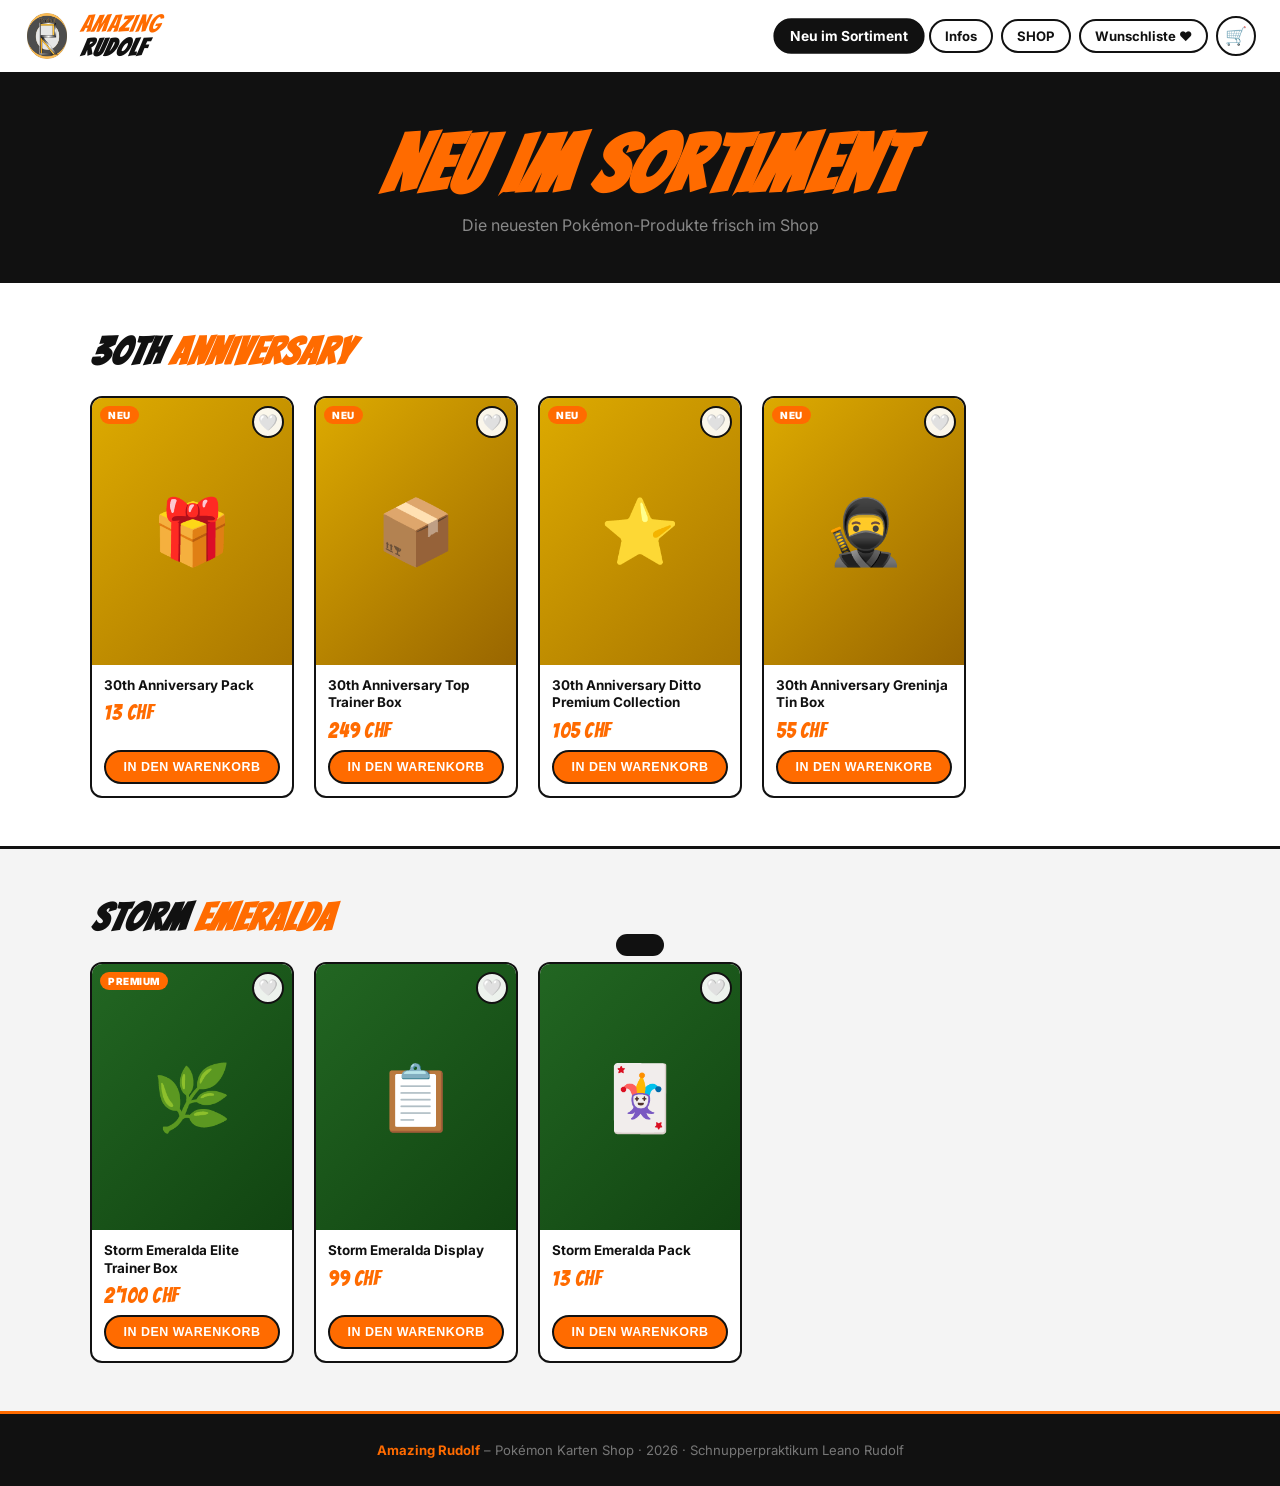
<file: neu.html>
<!DOCTYPE html>
<html lang="de">
<head>
  <meta charset="UTF-8">
  <meta name="viewport" content="width=device-width, initial-scale=1.0">
  <title>Neu im Sortiment – Amazing Rudolf</title>
  <link rel="preconnect" href="https://fonts.googleapis.com">
  <link href="https://fonts.googleapis.com/css2?family=Bangers&family=Inter:wght@400;700;900&display=swap" rel="stylesheet">
  <link rel="stylesheet" href="style.css">
</head>
<body>

<nav>
  <a href="index.html" class="nav-logo">
    <img src="logo-1.png" class="logo-img" alt="Rudolf Logo">
    <span class="nav-brand">Amazing<br><b>Rudolf</b></span>
  </a>
  <div class="nav-links">
    <a href="neu.html" class="active">Neu im Sortiment</a>
    <a href="index.html#infos">Infos</a>
    <a href="shop.html">SHOP</a>
    <a href="wunschliste.html">Wunschliste ♥</a>
    <button class="nav-cart-btn" onclick="openCart()">🛒<span class="cart-badge" id="cb1"></span></button>
  </div>
</nav>

<div class="neu-banner">
  <h1>Neu im Sortiment</h1>
  <p>Die neuesten Pokémon-Produkte frisch im Shop</p>
</div>

<!-- 30TH ANNIVERSARY SECTION -->
<section style="background:#fff;border-bottom:3px solid #111;padding:48px 24px">
  <div class="container">
    <h2 class="sec-title">30th <span class="accent">Anniversary</span></h2>
    <div class="grid-4">

      <div class="card" data-cat="booster">
        <div class="card-img" style="background:linear-gradient(135deg,#ddaa00,#aa7700)">
          <span class="card-emoji">🎁</span>
          <span class="card-tag">Neu</span>
          <button class="wish-btn" data-id="4" onclick="toggleWishlist(4)">🤍</button>
        </div>
        <div class="card-body">
          <div class="card-name">30th Anniversary Pack</div>
          <div class="card-price">13 CHF</div>
          <button class="btn-buy" onclick="addToCart(4,'30th Anniversary Pack',13,'🎁')">In den Warenkorb</button>
        </div>
      </div>

      <div class="card">
        <div class="card-img" style="background:linear-gradient(135deg,#ddaa00,#996600)">
          <span class="card-emoji">📦</span>
          <span class="card-tag">Neu</span>
          <button class="wish-btn" data-id="5" onclick="toggleWishlist(5)">🤍</button>
        </div>
        <div class="card-body">
          <div class="card-name">30th Anniversary Top Trainer Box</div>
          <div class="card-price">249 CHF</div>
          <button class="btn-buy" onclick="addToCart(5,'30th Anniversary Top Trainer Box',249,'📦')">In den Warenkorb</button>
        </div>
      </div>

      <div class="card">
        <div class="card-img" style="background:linear-gradient(135deg,#ddaa00,#aa7700)">
          <span class="card-emoji">⭐</span>
          <span class="card-tag">Neu</span>
          <button class="wish-btn" data-id="6" onclick="toggleWishlist(6)">🤍</button>
        </div>
        <div class="card-body">
          <div class="card-name">30th Anniversary Ditto Premium Collection</div>
          <div class="card-price">105 CHF</div>
          <button class="btn-buy" onclick="addToCart(6,'30th Anniversary Ditto Premium Collection',105,'⭐')">In den Warenkorb</button>
        </div>
      </div>

      <div class="card">
        <div class="card-img" style="background:linear-gradient(135deg,#ddaa00,#996600)">
          <span class="card-emoji">🥷</span>
          <span class="card-tag">Neu</span>
          <button class="wish-btn" data-id="7" onclick="toggleWishlist(7)">🤍</button>
        </div>
        <div class="card-body">
          <div class="card-name">30th Anniversary Greninja Tin Box</div>
          <div class="card-price">55 CHF</div>
          <button class="btn-buy" onclick="addToCart(7,'30th Anniversary Greninja Tin Box',55,'🥷')">In den Warenkorb</button>
        </div>
      </div>

    </div>
  </div>
</section>

<!-- STORM EMERALDA SECTION -->
<section style="background:var(--bg,#f4f4f4);padding:48px 24px">
  <div class="container">
    <h2 class="sec-title">Storm <span class="accent">Emeralda</span></h2>
    <div class="grid-4">

      <div class="card">
        <div class="card-img" style="background:linear-gradient(135deg,#226622,#114411)">
          <span class="card-emoji">🌿</span>
          <span class="card-tag">Premium</span>
          <button class="wish-btn" data-id="8" onclick="toggleWishlist(8)">🤍</button>
        </div>
        <div class="card-body">
          <div class="card-name">Storm Emeralda Elite Trainer Box</div>
          <div class="card-price">2'100 CHF</div>
          <button class="btn-buy" onclick="addToCart(8,'Storm Emeralda Elite Trainer Box',2100,'🌿')">In den Warenkorb</button>
        </div>
      </div>

      <div class="card">
        <div class="card-img" style="background:linear-gradient(135deg,#226622,#114411)">
          <span class="card-emoji">📋</span>
          <button class="wish-btn" data-id="9" onclick="toggleWishlist(9)">🤍</button>
        </div>
        <div class="card-body">
          <div class="card-name">Storm Emeralda Display</div>
          <div class="card-price">99 CHF</div>
          <button class="btn-buy" onclick="addToCart(9,'Storm Emeralda Display',99,'📋')">In den Warenkorb</button>
        </div>
      </div>

      <div class="card">
        <div class="card-img" style="background:linear-gradient(135deg,#226622,#114411)">
          <span class="card-emoji">🃏</span>
          <button class="wish-btn" data-id="10" onclick="toggleWishlist(10)">🤍</button>
        </div>
        <div class="card-body">
          <div class="card-name">Storm Emeralda Pack</div>
          <div class="card-price">13 CHF</div>
          <button class="btn-buy" onclick="addToCart(10,'Storm Emeralda Pack',13,'🃏')">In den Warenkorb</button>
        </div>
      </div>

    </div>
  </div>
</section>

<footer>
  <strong>Amazing Rudolf</strong> – Pokémon Karten Shop · 2026 · Schnupperpraktikum Leano Rudolf
</footer>

<div class="cart-overlay" id="cart-overlay" onclick="closeCart()"></div>
<div class="cart-drawer" id="cart-drawer">
  <div class="cart-head"><h2>Warenkorb 🛒</h2><button onclick="closeCart()">✕</button></div>
  <div class="cart-list" id="cart-items"></div>
  <div class="cart-foot">
    <div class="cart-total-row"><span>Gesamt</span><span id="cart-total">0 CHF</span></div>
    <button class="btn-checkout" onclick="showToast('🚧 Checkout kommt bald!')">Zur Kasse →</button>
  </div>
</div>
<div id="toast" class="toast"></div>
<script src="shop.js"></script>
</body>
</html>
</file>
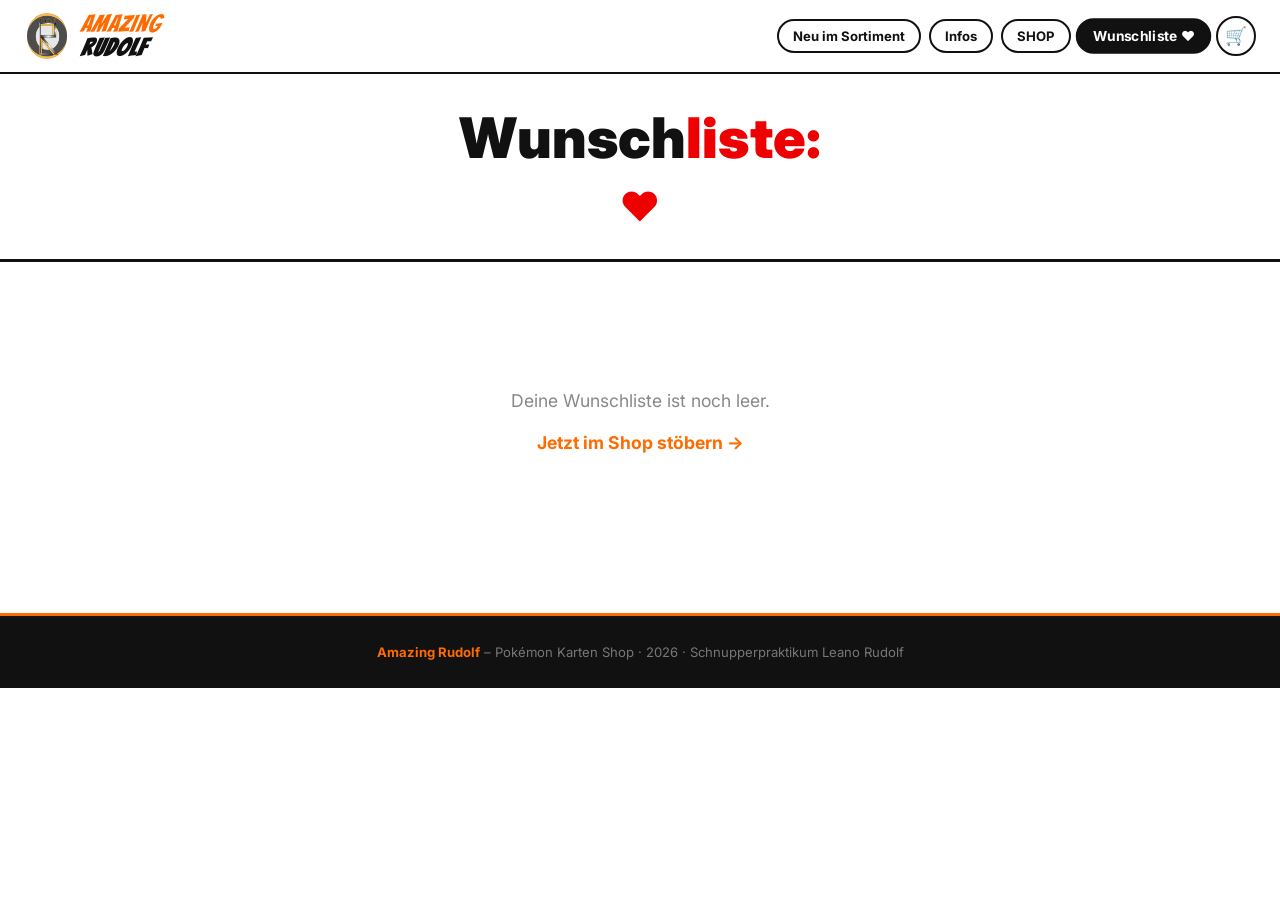
<file: wunschliste.html>
<!DOCTYPE html>
<html lang="de">
<head>
  <meta charset="UTF-8">
  <meta name="viewport" content="width=device-width, initial-scale=1.0">
  <title>Wunschliste – Amazing Rudolf</title>
  <link rel="preconnect" href="https://fonts.googleapis.com">
  <link href="https://fonts.googleapis.com/css2?family=Bangers&family=Inter:wght@400;700;900&display=swap" rel="stylesheet">
  <link rel="stylesheet" href="style.css">
</head>
<body>

<nav>
  <a href="index.html" class="nav-logo">
    <img src="logo-1.png" class="logo-img" alt="Rudolf Logo">
    <span class="nav-brand">Amazing<br><b>Rudolf</b></span>
  </a>
  <div class="nav-links">
    <a href="neu.html">Neu im Sortiment</a>
    <a href="index.html#infos">Infos</a>
    <a href="shop.html">SHOP</a>
    <a href="wunschliste.html" class="active">Wunschliste ♥</a>
    <button class="nav-cart-btn" onclick="openCart()">🛒<span class="cart-badge" id="cb1"></span></button>
  </div>
</nav>

<!-- WEISSER HEADER mit rotem "liste:" -->
<div class="wish-page-header">
  <h1>Wunsch<span class="red">liste:</span></h1>
  <span class="wish-heart-icon">♥</span>
</div>

<div class="container" style="padding:48px 24px 80px" id="wish-container">
  <!-- filled by JS -->
</div>

<footer>
  <strong>Amazing Rudolf</strong> – Pokémon Karten Shop · 2026 · Schnupperpraktikum Leano Rudolf
</footer>

<div class="cart-overlay" id="cart-overlay" onclick="closeCart()"></div>
<div class="cart-drawer" id="cart-drawer">
  <div class="cart-head"><h2>Warenkorb 🛒</h2><button onclick="closeCart()">✕</button></div>
  <div class="cart-list" id="cart-items"></div>
  <div class="cart-foot">
    <div class="cart-total-row"><span>Gesamt</span><span id="cart-total">0 CHF</span></div>
    <button class="btn-checkout" onclick="showToast('🚧 Checkout kommt bald!')">Zur Kasse →</button>
  </div>
</div>
<div id="toast" class="toast"></div>
<script src="shop.js"></script>
<script>
var ALL_PRODUCTS = [
  {id:1, name:'Reshiram & Charizard GX Tag Team', price:68, emoji:'🔥', bg:'linear-gradient(135deg,#ff4400,#cc2200)', img:'https://images.pokemontcg.io/sm12/217_hires.png'},
  {id:2, name:'Greninja EX SAR', price:176, emoji:'💧', bg:'linear-gradient(135deg,#0055cc,#003399)', img:''},
  {id:3, name:'Mega Rayquaza EX SAR', price:170, emoji:'🌟', bg:'', img:'https://images.pokemontcg.io/xy7/76_hires.png'},
  {id:4, name:'30th Anniversary Pack', price:13, emoji:'🎁', bg:'linear-gradient(135deg,#ddaa00,#aa7700)', img:''},
  {id:5, name:'30th Anniversary Top Trainer Box', price:249, emoji:'📦', bg:'linear-gradient(135deg,#ddaa00,#996600)', img:''},
  {id:6, name:'30th Anniversary Ditto Premium Collection', price:105, emoji:'⭐', bg:'linear-gradient(135deg,#ddaa00,#aa7700)', img:''},
  {id:7, name:'30th Anniversary Greninja Tin Box', price:55, emoji:'🥷', bg:'linear-gradient(135deg,#ddaa00,#996600)', img:''},
  {id:8, name:'Storm Emeralda Elite Trainer Box', price:2100, emoji:'🌿', bg:'linear-gradient(135deg,#226622,#114411)', img:''},
  {id:9, name:'Storm Emeralda Display', price:99, emoji:'📋', bg:'linear-gradient(135deg,#226622,#114411)', img:''},
  {id:10, name:'Storm Emeralda Pack', price:13, emoji:'🃏', bg:'linear-gradient(135deg,#226622,#114411)', img:''},
  {id:11, name:'1999 German Base Set Pikachu', price:4500, emoji:'⚡', bg:'', img:'https://images.pokemontcg.io/base1/58_hires.png'},
  {id:12, name:'1999 English Base Set Venusaur', price:33300, emoji:'🌱', bg:'', img:'https://images.pokemontcg.io/base1/15_hires.png'},
  {id:13, name:'1996 Japanese Base Set Charizard', price:35000, emoji:'🔥', bg:'', img:'https://images.pokemontcg.io/base1/4_hires.png'},
  {id:14, name:'Kartensleeves (100 Stück)', price:6.9, emoji:'🎴', bg:'linear-gradient(135deg,#222,#111)', img:''},
  {id:15, name:'Pikachu Deckbox', price:7.9, emoji:'📦', bg:'linear-gradient(135deg,#f0c040,#d49a00)', img:''},
];

function formatPrice(p) {
  return p.toLocaleString('de-CH') + ' CHF';
}

function renderWishlist() {
  var wl = getWishlist();
  var container = document.getElementById('wish-container');
  container.textContent = '';
  var items = ALL_PRODUCTS.filter(function(p){ return wl.includes(p.id); });
  if (items.length === 0) {
    var div = document.createElement('div');
    div.className = 'wish-empty';
    var p = document.createElement('p');
    p.textContent = 'Deine Wunschliste ist noch leer.';
    var br = document.createElement('br');
    var a = document.createElement('a');
    a.href = 'shop.html';
    a.textContent = 'Jetzt im Shop stöbern →';
    div.appendChild(p);
    div.appendChild(br);
    div.appendChild(a);
    container.appendChild(div);
    return;
  }
  var grid = document.createElement('div');
  grid.className = 'grid-4';
  items.forEach(function(p) {
    var card = document.createElement('div');
    card.className = 'card';

    var imgDiv = document.createElement('div');
    imgDiv.className = 'card-img';
    if (p.img) {
      imgDiv.style.background = '#f4f4f4';
      var img = document.createElement('img');
      img.src = p.img;
      img.className = 'product-img';
      img.alt = p.name;
      img.loading = 'lazy';
      imgDiv.appendChild(img);
    } else {
      imgDiv.style.background = p.bg;
      var emoji = document.createElement('span');
      emoji.className = 'card-emoji';
      emoji.textContent = p.emoji;
      imgDiv.appendChild(emoji);
    }

    var wishBtn = document.createElement('button');
    wishBtn.className = 'wish-btn active';
    wishBtn.dataset.id = p.id;
    wishBtn.textContent = '❤️';
    wishBtn.onclick = function() {
      toggleWishlist(p.id);
      renderWishlist();
    };
    imgDiv.appendChild(wishBtn);

    var body = document.createElement('div');
    body.className = 'card-body';

    var name = document.createElement('div');
    name.className = 'card-name';
    name.textContent = p.name;

    var price = document.createElement('div');
    price.className = 'card-price';
    price.textContent = formatPrice(p.price);

    var btn = document.createElement('button');
    btn.className = 'btn-buy';
    btn.textContent = 'In den Warenkorb';
    btn.onclick = function() { addToCart(p.id, p.name, p.price, p.emoji); };

    body.appendChild(name);
    body.appendChild(price);
    body.appendChild(btn);

    card.appendChild(imgDiv);
    card.appendChild(body);
    grid.appendChild(card);
  });
  container.appendChild(grid);
}

document.addEventListener('DOMContentLoaded', renderWishlist);
</script>
</body>
</html>
</file>
<file: style.css>
@import url('https://fonts.googleapis.com/css2?family=Bangers&family=Inter:wght@400;700;900&display=swap');

*, *::before, *::after { margin: 0; padding: 0; box-sizing: border-box; }

:root {
  --or: #FF6B00;
  --or2: #cc5200;
  --bk: #111;
  --gold: #D4A017;
  --dblue: #1a2744;
  --bg: #f4f4f4;
}

body { font-family: 'Inter', sans-serif; background: #fff; color: var(--bk); overflow-x: hidden; }

/* ───── NAV ───── */
nav {
  display: flex; align-items: center; justify-content: space-between;
  padding: 12px 24px; background: #fff;
  border-bottom: 2.5px solid var(--bk);
  position: sticky; top: 0; z-index: 100;
}
.nav-logo { display: flex; align-items: center; gap: 10px; text-decoration: none; }
.logo-img { width: 46px; height: 46px; flex-shrink: 0; object-fit: contain; border-radius: 50%; }
.nav-brand {
  font-family: 'Bangers', cursive; font-size: 1.5rem;
  color: var(--or); line-height: 1; font-style: italic; letter-spacing: 1px;
}
.nav-brand b { color: var(--bk); }
.nav-links { display: flex; align-items: center; gap: 8px; flex-wrap: wrap; }
.nav-links a {
  font-weight: 700; font-size: .82rem; padding: 7px 14px;
  border-radius: 24px; border: 2.5px solid var(--bk);
  color: var(--bk); background: #fff; text-decoration: none;
  transition: background .15s, color .15s, transform .15s cubic-bezier(.34,1.56,.64,1);
}
.nav-links a:hover, .nav-links a.active { background: var(--bk); color: #fff; transform: scale(1.05); }
.nav-cart-btn {
  position: relative; cursor: pointer; background: #fff;
  border: 2.5px solid var(--bk); border-radius: 50%;
  width: 40px; height: 40px; font-size: 1.1rem;
  display: flex; align-items: center; justify-content: center;
  transition: transform .15s cubic-bezier(.34,1.56,.64,1), background .15s;
}
.nav-cart-btn:hover { transform: scale(1.1); background: var(--or); border-color: var(--or); }
.cart-badge {
  position: absolute; top: -6px; right: -6px;
  background: var(--or); color: #fff; border-radius: 50%;
  width: 18px; height: 18px; font-size: .6rem; font-weight: 900;
  display: none; align-items: center; justify-content: center;
}
.cart-badge.show { display: flex; animation: badgePop .28s ease; }
.cart-badge.bump { animation: badgePop .28s ease; }

/* ───── HERO ───── */
.hero {
  background: var(--or); min-height: 420px;
  display: flex; align-items: center; justify-content: center;
  text-align: center; position: relative; overflow: hidden; padding: 48px 24px;
}
.hero-bg {
  position: absolute; font-family: 'Bangers', cursive;
  font-size: 22vw; color: rgba(0,0,0,.07); white-space: nowrap;
  pointer-events: none; user-select: none; letter-spacing: 4px;
  animation: heroTextIn .6s ease-out .1s both;
}
.hero-pokemon {
  position: absolute; left: 0; bottom: 0;
  height: 100%; pointer-events: none; user-select: none;
  z-index: 1; max-width: 48%;
  object-fit: contain; object-position: left bottom;
  animation: heroSlideIn .7s cubic-bezier(.34,1.56,.64,1) .05s both;
}
.hero-inner { position: relative; z-index: 2; animation: heroTextIn .55s ease-out .2s both; }
.hero-title {
  font-family: 'Bangers', cursive; font-size: clamp(3.5rem,13vw,7.5rem);
  line-height: .88; font-style: italic; letter-spacing: 2px;
}
.t-white { color: #fff; text-shadow: 5px 5px 0 var(--bk); }
.t-black { color: var(--bk); text-shadow: 3px 3px 0 #fff; }
.btn-hero {
  display: inline-block; margin-top: 28px;
  background: var(--bk); color: #fff; font-weight: 900; font-size: 1.1rem;
  padding: 14px 42px; border-radius: 32px; border: 3px solid var(--bk);
  text-decoration: none; letter-spacing: 1px;
  transition: background .18s, color .18s, transform .18s cubic-bezier(.34,1.56,.64,1), box-shadow .18s;
  box-shadow: 0 4px 16px rgba(0,0,0,.3);
}
.btn-hero:hover { background: #fff; color: var(--bk); transform: scale(1.06); box-shadow: 0 8px 24px rgba(0,0,0,.2); }
.btn-hero:active { transform: scale(.97); }

/* ───── SECTIONS ───── */
.container { max-width: 1100px; margin: 0 auto; }
.sec-title { font-family: 'Bangers', cursive; font-size: 2.4rem; font-style: italic; letter-spacing: 1px; margin-bottom: 24px; }
.accent { color: var(--or); }

/* ───── GRIDS ───── */
.grid-2 { display: grid; grid-template-columns: repeat(auto-fill, minmax(220px,1fr)); gap: 20px; }
.grid-4 { display: grid; grid-template-columns: repeat(auto-fill, minmax(200px,1fr)); gap: 20px; }
.grid-3 { display: grid; grid-template-columns: repeat(3, 1fr); gap: 12px; }

/* ───── STANDARD CARD (homepage) ───── */
.card {
  border: 2.5px solid var(--bk); border-radius: 12px; overflow: hidden;
  background: #fff; display: flex; flex-direction: column;
  transition: transform .2s cubic-bezier(.34,1.56,.64,1), box-shadow .2s ease;
}
.card:hover { transform: translateY(-6px) scale(1.01); box-shadow: 0 14px 36px rgba(0,0,0,.14); }
.card:active { transform: translateY(-2px) scale(.99); }
.card-img {
  aspect-ratio: 3/4; display: flex; align-items: center; justify-content: center;
  position: relative; overflow: hidden;
}
.card-img img.product-img {
  width: 100%; height: 100%; object-fit: contain; padding: 8px;
}
.card-emoji { font-size: 4rem; }
.card-tag {
  position: absolute; top: 8px; left: 8px;
  background: var(--or); color: #fff; font-size: .62rem; font-weight: 900;
  padding: 3px 8px; border-radius: 10px; text-transform: uppercase; letter-spacing: .5px;
}
.wish-btn {
  position: absolute; top: 8px; right: 8px;
  background: rgba(255,255,255,.92); border: 2px solid var(--bk);
  border-radius: 50%; width: 32px; height: 32px; cursor: pointer;
  font-size: 1rem; display: flex; align-items: center; justify-content: center; transition: .15s;
}
.wish-btn:hover, .wish-btn.active { background: #ff3333; border-color: #ff3333; }
.card-body { padding: 12px; display: flex; flex-direction: column; gap: 8px; flex: 1; }
.card-name { font-weight: 700; font-size: .84rem; line-height: 1.3; }
.card-price { font-family: 'Bangers', cursive; font-size: 1.3rem; color: var(--or); letter-spacing: .5px; }
.btn-buy {
  margin-top: auto; background: var(--or); color: #fff;
  border: 2.5px solid var(--bk); border-radius: 20px; padding: 8px 16px;
  font-weight: 900; font-size: .78rem; cursor: pointer; letter-spacing: .5px;
  text-transform: uppercase; transition: .15s; width: 100%;
}
.btn-buy:hover { background: var(--or2); }

/* ───── KEYFRAMES ───── */
@keyframes fadeInUp {
  from { opacity: 0; transform: translateY(20px); }
  to   { opacity: 1; transform: translateY(0); }
}
@keyframes heroSlideIn {
  from { opacity: 0; transform: translateX(-30px); }
  to   { opacity: 1; transform: translateX(0); }
}
@keyframes heroTextIn {
  from { opacity: 0; transform: translateY(-16px); }
  to   { opacity: 1; transform: translateY(0); }
}
@keyframes heartPop {
  0%   { transform: scale(1); }
  40%  { transform: scale(1.45); }
  70%  { transform: scale(.88); }
  100% { transform: scale(1); }
}
@keyframes badgePop {
  0%   { transform: scale(0.6); }
  60%  { transform: scale(1.3); }
  100% { transform: scale(1); }
}
@keyframes shimmer {
  0%   { background-position: -400px 0; }
  100% { background-position: 400px 0; }
}
@keyframes cardIn {
  from { opacity: 0; transform: translateY(16px) scale(.97); }
  to   { opacity: 1; transform: translateY(0) scale(1); }
}
@media (prefers-reduced-motion: reduce) {
  *, *::before, *::after { animation-duration: .01ms !important; transition-duration: .01ms !important; }
}

/* ───── SHOP CARDS (orange bg, 3-col, preis-pill) ───── */
.shop-bg {
  background: var(--or);
  padding: 20px 16px 60px;
}
.shop-card {
  background: #fff; border-radius: 12px; overflow: hidden;
  display: flex; flex-direction: column;
  box-shadow: 0 4px 14px rgba(0,0,0,.22);
  transition: transform .2s cubic-bezier(.34,1.56,.64,1), box-shadow .2s ease;
  cursor: pointer;
  animation: cardIn .35s ease-out both;
}
.shop-card:hover {
  transform: translateY(-6px) scale(1.015);
  box-shadow: 0 12px 32px rgba(0,0,0,.28);
}
.shop-card:active { transform: translateY(-2px) scale(.99); }
.shop-card-img {
  background: #f0f0f0;
  display: flex; align-items: center; justify-content: center;
  aspect-ratio: 2/3; overflow: hidden; position: relative;
}
.shop-card-img img {
  width: 100%; height: 100%; object-fit: contain; padding: 4px;
  transition: transform .3s ease;
}
.shop-card:hover .shop-card-img img { transform: scale(1.05); }
.shop-card-img .c-emoji { font-size: 3rem; transition: transform .2s ease; }
.shop-card:hover .c-emoji { transform: scale(1.12) rotate(-3deg); }
.shop-card-body {
  padding: 7px 7px 9px;
  display: flex; flex-direction: column; flex: 1;
}
.shop-card-name {
  font-weight: 700; font-size: .72rem; text-align: center;
  margin-bottom: 8px; line-height: 1.3; flex: 1;
}
.price-row {
  display: flex; align-items: center; gap: 5px;
}
.price-pill {
  background: var(--or); color: #fff; border: none;
  border-radius: 20px; padding: 7px 10px;
  font-weight: 900; font-size: .78rem;
  cursor: pointer; flex: 1; text-align: left;
  letter-spacing: .3px;
  transition: background .15s, transform .12s cubic-bezier(.34,1.56,.64,1), box-shadow .15s;
  box-shadow: 0 2px 6px rgba(255,107,0,.35);
}
.price-pill:hover {
  background: var(--or2);
  transform: scale(1.04);
  box-shadow: 0 4px 12px rgba(255,107,0,.5);
}
.price-pill:active { transform: scale(.97); }
.wish-heart-btn {
  background: none; border: 2px solid #bbb;
  border-radius: 50%; width: 30px; height: 30px; flex-shrink: 0;
  cursor: pointer; display: flex; align-items: center; justify-content: center;
  font-size: .8rem; color: #bbb; transition: border-color .15s, color .15s, background .15s; padding: 0;
}
.wish-heart-btn.active { animation: heartPop .3s ease; }
.wish-heart-btn.active,
.wish-heart-btn:hover { border-color: #e00; color: #e00; background: rgba(238,0,0,.07); }

/* ───── SHOP HERO ───── */
.shop-hero {
  background: linear-gradient(135deg, #bb3300 0%, #ff6b00 55%, #ff9400 100%);
  min-height: 170px; position: relative;
  display: flex; align-items: flex-end; justify-content: center;
  padding-bottom: 22px; overflow: hidden;
}
.shop-hero-pokemon {
  position: absolute; left: 0; bottom: 0;
  height: 100%; pointer-events: none;
  object-fit: contain; object-position: left bottom;
  opacity: .85; z-index: 1;
}
.shop-hero h1 {
  font-family: 'Bangers', cursive; font-size: 4.5rem;
  color: #fff; font-style: italic;
  text-shadow: 4px 4px 0 rgba(0,0,0,.45);
  position: relative; z-index: 2;
}
.shop-hero-cart {
  position: absolute; top: 14px; right: 14px;
  width: 44px; height: 44px;
  background: var(--or); border: 3px solid #fff;
  border-radius: 50%; display: flex; align-items: center; justify-content: center;
  font-size: 1.3rem; cursor: pointer; z-index: 10;
  box-shadow: 0 2px 8px rgba(0,0,0,.3); transition: .15s;
}
.shop-hero-cart:hover { background: var(--or2); }

/* ───── SHOP MINI NAV ───── */
.shop-mini-nav {
  display: flex; align-items: center; justify-content: space-between;
  padding: 10px 16px; background: #fff;
  border-bottom: 2.5px solid var(--bk); gap: 12px;
  position: sticky; top: 0; z-index: 90;
}
.shop-mini-brand {
  font-family: 'Bangers', cursive; font-size: 1.3rem;
  color: var(--or); font-style: italic; line-height: 1; white-space: nowrap;
}
.shop-mini-brand b { color: var(--bk); }
.shop-search {
  display: flex; align-items: center; gap: 8px;
  background: #f4f4f4; border: 2px solid var(--bk); border-radius: 28px;
  padding: 7px 16px; flex: 1; max-width: 320px;
}
.shop-search input { border: none; outline: none; font-size: .9rem; font-weight: 700; flex: 1; background: transparent; }
.shop-search span { font-size: 1rem; }

/* ───── SHOP FILTER TABS ───── */
.filter-row {
  display: flex; gap: 8px; flex-wrap: wrap;
  padding: 16px 16px 8px;
}
.filter-btn {
  font-weight: 700; font-size: .8rem; padding: 7px 16px;
  border-radius: 20px; border: 2px solid rgba(255,255,255,.7);
  background: rgba(255,255,255,.18); color: #fff; cursor: pointer;
  transition: background .15s, color .15s, transform .15s cubic-bezier(.34,1.56,.64,1), border-color .15s;
  backdrop-filter: blur(4px);
}
.filter-btn:hover { background: rgba(255,255,255,.35); transform: scale(1.04); }
.filter-btn.active { background: #fff; color: var(--bk); border-color: #fff; transform: scale(1.05); font-size: .82rem; }

/* ───── ZUBEHÖR ───── */
.zubehoer-band {
  background: #fff; border-top: 3px solid var(--bk); border-bottom: 3px solid var(--bk);
  padding: 48px 24px;
}
.zub-layout {
  display: grid; grid-template-columns: 1fr auto 1fr;
  gap: 24px 32px; align-items: center;
  border: 3px solid var(--bk); padding: 36px 28px;
  border-radius: 4px;
}
.zub-item { display: flex; flex-direction: column; align-items: center; gap: 10px; }
.zub-label { font-weight: 900; font-size: 1.1rem; }
.zub-art {
  width: 140px; height: 140px; display: flex; align-items: center; justify-content: center;
  font-size: 5rem; position: relative;
}
.zub-price-pill {
  background: var(--or); color: #fff; border: none; border-radius: 20px;
  padding: 8px 20px; font-weight: 900; font-size: 1rem; cursor: pointer;
  transition: .15s; letter-spacing: .3px;
}
.zub-price-pill:hover { background: var(--or2); }
.zub-center {
  display: flex; align-items: center; justify-content: center;
}
.zub-title {
  font-family: 'Bangers', cursive; font-size: 3rem; font-style: italic;
  color: var(--bk); text-align: center; letter-spacing: 1px;
}

/* ───── INFO STRIP ───── */
.info-strip { display: grid; grid-template-columns: 1fr 2fr; }
.info-left {
  background: var(--dblue); display: flex; align-items: center;
  justify-content: center; padding: 48px 32px; position: relative; overflow: hidden;
}
.info-left-pokemon {
  position: absolute; bottom: 0; right: 0;
  height: 85%; pointer-events: none; opacity: .22; object-fit: contain;
  object-position: right bottom;
}
.info-brand {
  font-family: 'Bangers', cursive; font-size: 2.4rem; color: var(--or);
  font-style: italic; text-align: center; line-height: 1.1;
  text-shadow: 2px 2px 0 rgba(0,0,0,.4); position: relative; z-index: 2;
}
.info-right { background: #fff; padding: 48px 40px; border-left: 3px solid var(--bk); }
.info-title { font-family: 'Bangers', cursive; font-size: 2rem; font-style: italic; color: var(--or); margin-bottom: 14px; }
.info-right p { font-size: .95rem; line-height: 1.75; color: #333; }

/* ───── PAGE HEADER ───── */
.page-header { background: var(--bk); color: #fff; padding: 48px 24px; text-align: center; }
.page-header h1 { font-family: 'Bangers', cursive; font-size: clamp(2.5rem,7vw,4.5rem); font-style: italic; color: var(--or); letter-spacing: 2px; }
.page-header p { color: #aaa; margin-top: 8px; font-size: .95rem; }

/* ───── NEU BANNER ───── */
.neu-banner { background: var(--bk); padding: 48px 24px; }
.neu-banner h1 { font-family: 'Bangers', cursive; font-size: clamp(2.5rem,8vw,5rem); color: var(--or); font-style: italic; letter-spacing: 2px; text-align: center; }
.neu-banner p { text-align: center; color: #888; margin-top: 8px; }

/* ───── WUNSCHLISTE PAGE ───── */
.wish-page-header {
  text-align: center; padding: 36px 24px 28px;
  border-bottom: 3px solid var(--bk);
}
.wish-page-header h1 {
  font-size: clamp(2.2rem, 7vw, 3.5rem);
  font-weight: 900; font-family: 'Inter', sans-serif; line-height: 1;
}
.wish-page-header .red { color: #e00; }
.wish-heart-icon {
  font-size: 2.5rem; display: block; margin-top: 16px; color: #e00;
}
.wish-empty { text-align: center; padding: 80px 24px; color: #888; font-size: 1.1rem; }
.wish-empty a { color: var(--or); font-weight: 700; text-decoration: none; }

/* ───── BTN MORE ───── */
.btn-more {
  display: inline-block; padding: 12px 32px;
  border: 2.5px solid var(--bk); border-radius: 28px;
  font-weight: 900; font-size: .9rem; text-decoration: none; color: var(--bk);
  letter-spacing: .5px; transition: .15s;
}
.btn-more:hover { background: var(--bk); color: #fff; }

/* ───── CART DRAWER ───── */
.cart-overlay { position: fixed; inset: 0; background: rgba(0,0,0,.5); z-index: 200; display: none; }
.cart-overlay.open { display: block; }
.cart-drawer {
  position: fixed; top: 0; right: -400px; width: 380px; max-width: 100vw;
  height: 100vh; background: #fff; z-index: 201;
  border-left: 3px solid var(--bk); display: flex; flex-direction: column; transition: right .3s;
}
.cart-drawer.open { right: 0; }
.cart-head {
  padding: 18px 20px; border-bottom: 2px solid var(--bk);
  display: flex; justify-content: space-between; align-items: center;
}
.cart-head h2 { font-family: 'Bangers', cursive; font-size: 1.7rem; font-style: italic; }
.cart-head button { background: #fff; border: 2px solid var(--bk); border-radius: 50%; width: 34px; height: 34px; font-weight: 900; font-size: 1rem; cursor: pointer; }
.cart-list { flex: 1; overflow-y: auto; padding: 12px 16px; }
.cart-empty { text-align: center; padding: 60px 20px; color: #999; }
.cart-item { display: flex; gap: 10px; padding: 10px 0; border-bottom: 1px solid #eee; align-items: center; }
.ci-emoji { font-size: 2rem; min-width: 40px; text-align: center; }
.ci-info { flex: 1; }
.ci-name { font-weight: 700; font-size: .82rem; }
.ci-price { font-family: 'Bangers', cursive; font-size: 1.1rem; color: var(--or); }
.ci-qty { display: flex; align-items: center; gap: 8px; margin-top: 4px; }
.qty-btn { background: var(--bk); color: #fff; border: none; border-radius: 50%; width: 22px; height: 22px; font-size: .85rem; cursor: pointer; display: flex; align-items: center; justify-content: center; font-weight: 900; }
.ci-rm { background: none; border: none; color: #ccc; cursor: pointer; font-size: 1.1rem; }
.ci-rm:hover { color: #f33; }
.cart-foot { padding: 18px 20px; border-top: 2px solid var(--bk); }
.cart-total-row { display: flex; justify-content: space-between; font-weight: 900; font-size: 1rem; margin-bottom: 14px; }
.cart-total-row span:last-child { font-family: 'Bangers', cursive; font-size: 1.4rem; color: var(--or); }
.btn-checkout { width: 100%; background: var(--bk); color: #fff; border: none; border-radius: 28px; padding: 14px; font-weight: 900; font-size: 1rem; cursor: pointer; letter-spacing: 1px; text-transform: uppercase; transition: .15s; }
.btn-checkout:hover { background: var(--or); }

/* ───── TOAST ───── */
.toast {
  position: fixed; bottom: 24px; left: 50%;
  transform: translateX(-50%) translateY(80px);
  background: var(--bk); color: #fff; padding: 11px 24px;
  border-radius: 32px; font-weight: 700; font-size: .88rem;
  z-index: 300; transition: transform .3s; white-space: nowrap;
}
.toast.show { transform: translateX(-50%) translateY(0); }

/* ───── FOOTER ───── */
footer {
  background: var(--bk); color: #777; text-align: center;
  padding: 28px 24px; font-size: .82rem; border-top: 3px solid var(--or);
}
footer strong { color: var(--or); }

/* ───── RESPONSIVE ───── */
@media (max-width: 768px) {
  .info-strip { grid-template-columns: 1fr; }
  .info-left { padding: 32px 24px; }
  .nav-links a { font-size: .72rem; padding: 5px 10px; }
  .zub-layout { grid-template-columns: 1fr; gap: 24px; }
  .zub-center { order: -1; }
  .grid-3 { grid-template-columns: repeat(2, 1fr); }
}
@media (max-width: 480px) {
  .grid-3 { grid-template-columns: repeat(2, 1fr); gap: 8px; }
  .nav-links a:not(:last-of-type):not(:nth-last-of-type(2)) { display: none; }
}
</file>
